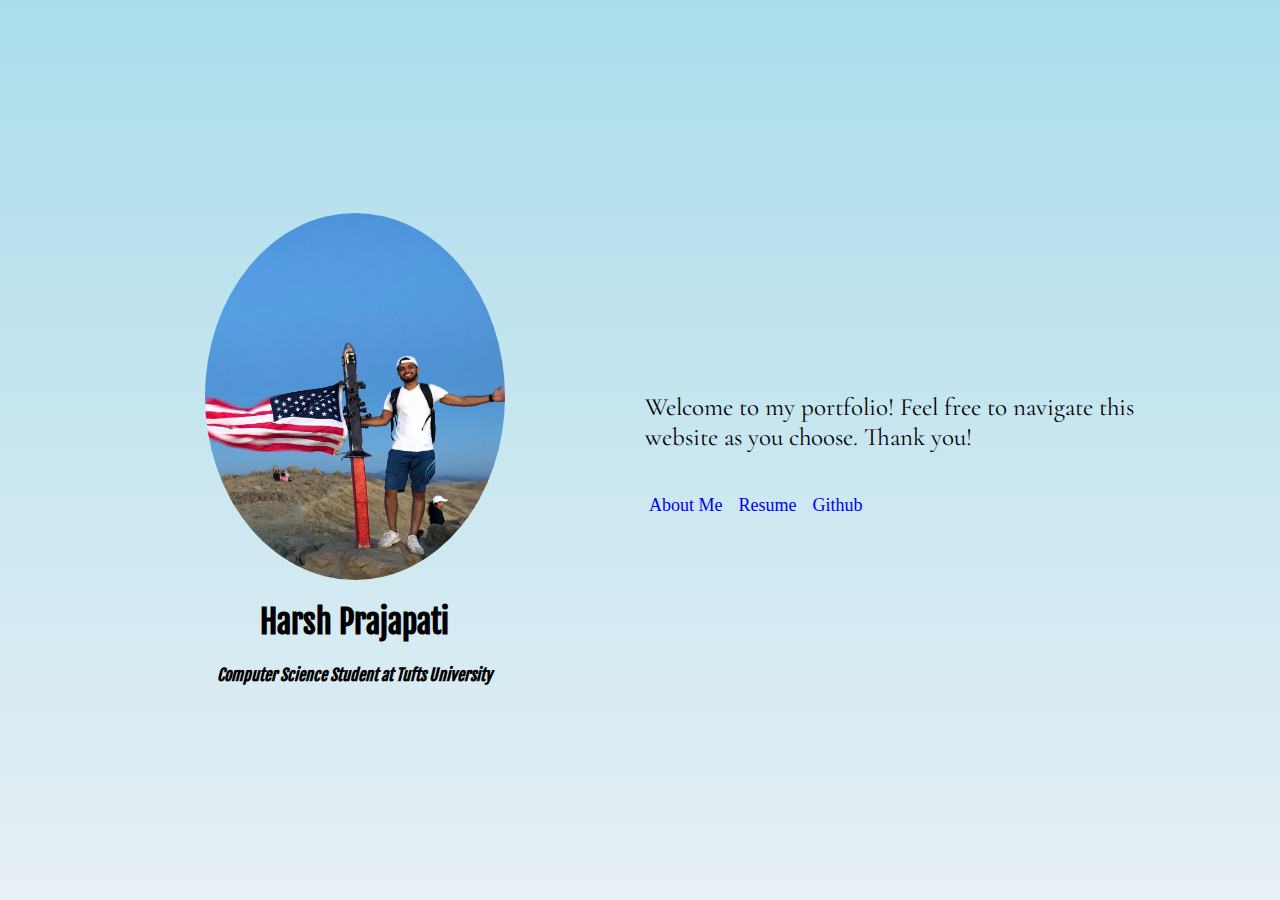
<file: index.html>
<!DOCTYPE html>
<html lang="en">
<head>
	<title>Harsh Prajapati</title>
	<link rel="stylesheet" type="text/css" href="style.css">
	<link href="https://fonts.googleapis.com/css?family=Fjalla+One" rel="stylesheet">
	<link href="https://fonts.googleapis.com/css?family=Cormorant" rel="stylesheet">
	<meta charset="utf-8" />
</head>
<body class="body">
	<div class="wrapper">
		<div class="left">
			<img class="profile-pic" alt="profile-pic" src="profile.jpeg">
			<h1 class="name">Harsh Prajapati</h1>
			<h4 class="subtitle">Computer Science Student at Tufts University</h4>
		</div>

		<div class="right">
			<p class ="intro">
				Welcome to my portfolio! Feel free to navigate this website as you choose. Thank you!
			</p>
			<ul class="links">
				<li><a href="bio.html">About Me</a>
				<li><a href="resume.html">Resume</a>
				<li><a href="https://github.com/harshyyy21">Github</a></li>
			</ul>
		</div>
	</div>
</body>
</html>
</file>
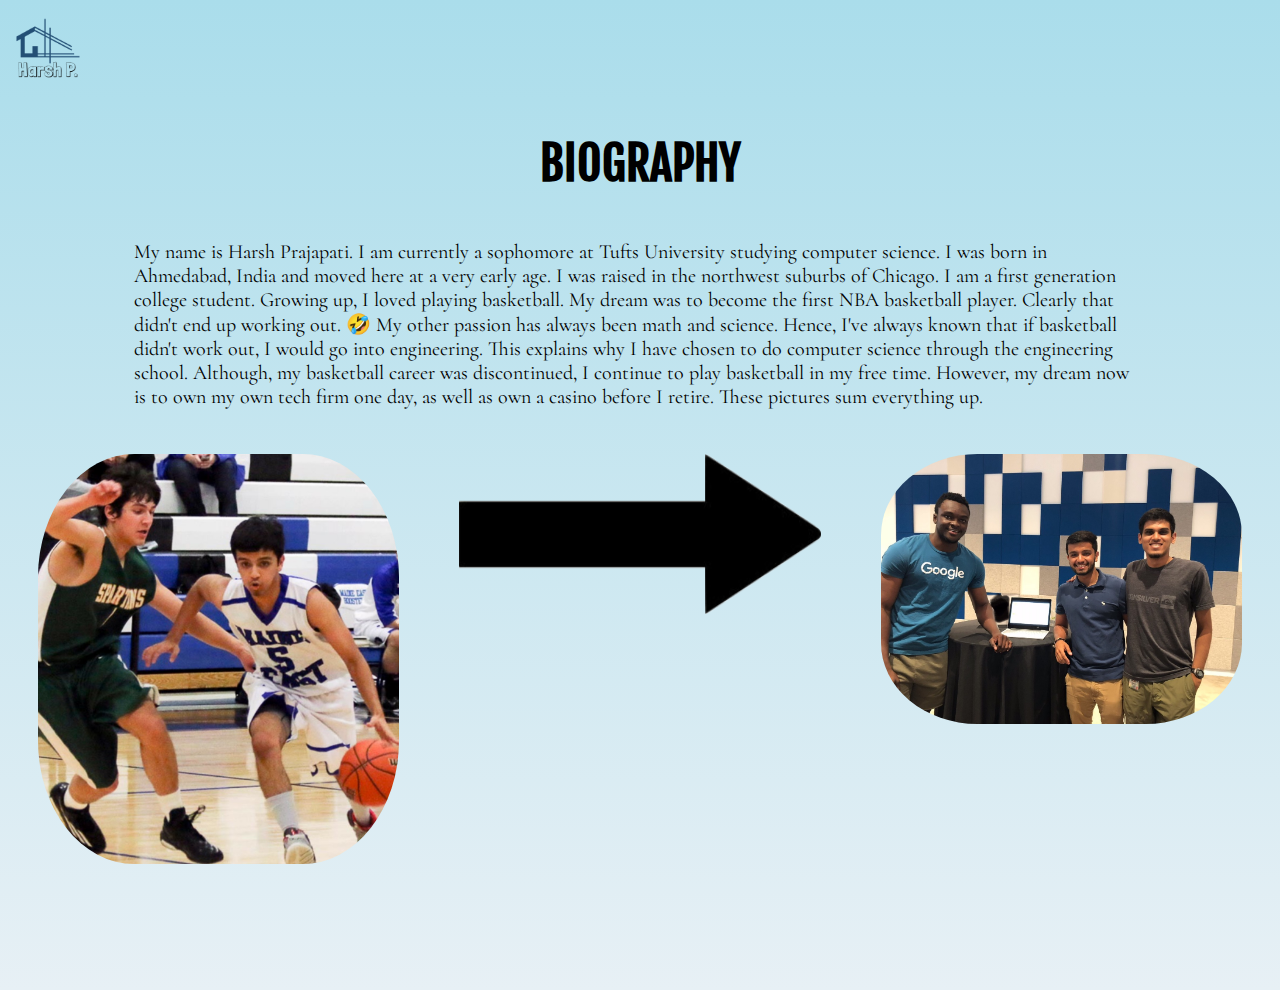
<file: bio.html>
<!DOCTYPE html>

<html lang="en" id="grad">
<head>
	<title>Harsh Prajapati Bio</title>
	<link rel="stylesheet" href="biostyle.css">
	<link href="https://fonts.googleapis.com/css?family=Fjalla+One" rel="stylesheet">
	<link href="https://fonts.googleapis.com/css?family=Cormorant" rel="stylesheet">
	<meta charset="utf-8" />
</head>

<body>
	<a href="index.html"><img class="home" alt="home" src="home.png"></a>
	<div class="header"><h3>BIOGRAPHY</h3></div>
	<p class="bio">My name is Harsh Prajapati. I am currently a sophomore at Tufts University studying computer science. I was born in Ahmedabad, India and moved here at a very early age. I was raised in the northwest suburbs of Chicago. I am a first generation college student. Growing up, I loved playing basketball. My dream was to become the first NBA basketball player. Clearly that didn't end up working out. 🤣 My other passion has always been math and science. Hence, I've always known that if basketball didn't work out, I would go into engineering. This explains why I have chosen to do computer science through the engineering school. Although, my basketball career was discontinued, I continue to play basketball in my free time. However, my dream now is to own my own tech firm one day, as well as own a casino before I retire. These pictures sum everything up.</p>

	<div id="column">
		<div id="ball">
			<img class="sections" src="ball.jpeg" alt="ball">
		</div>
		<div id="arrow">
			<img class="sections" src="arrow.png" alt="arrow">
		</div>	
		<div id="cs">
			<img class="sections" src="cs.jpeg" alt="cs">
		</div>
	</div>
</body>
</html>
</file>
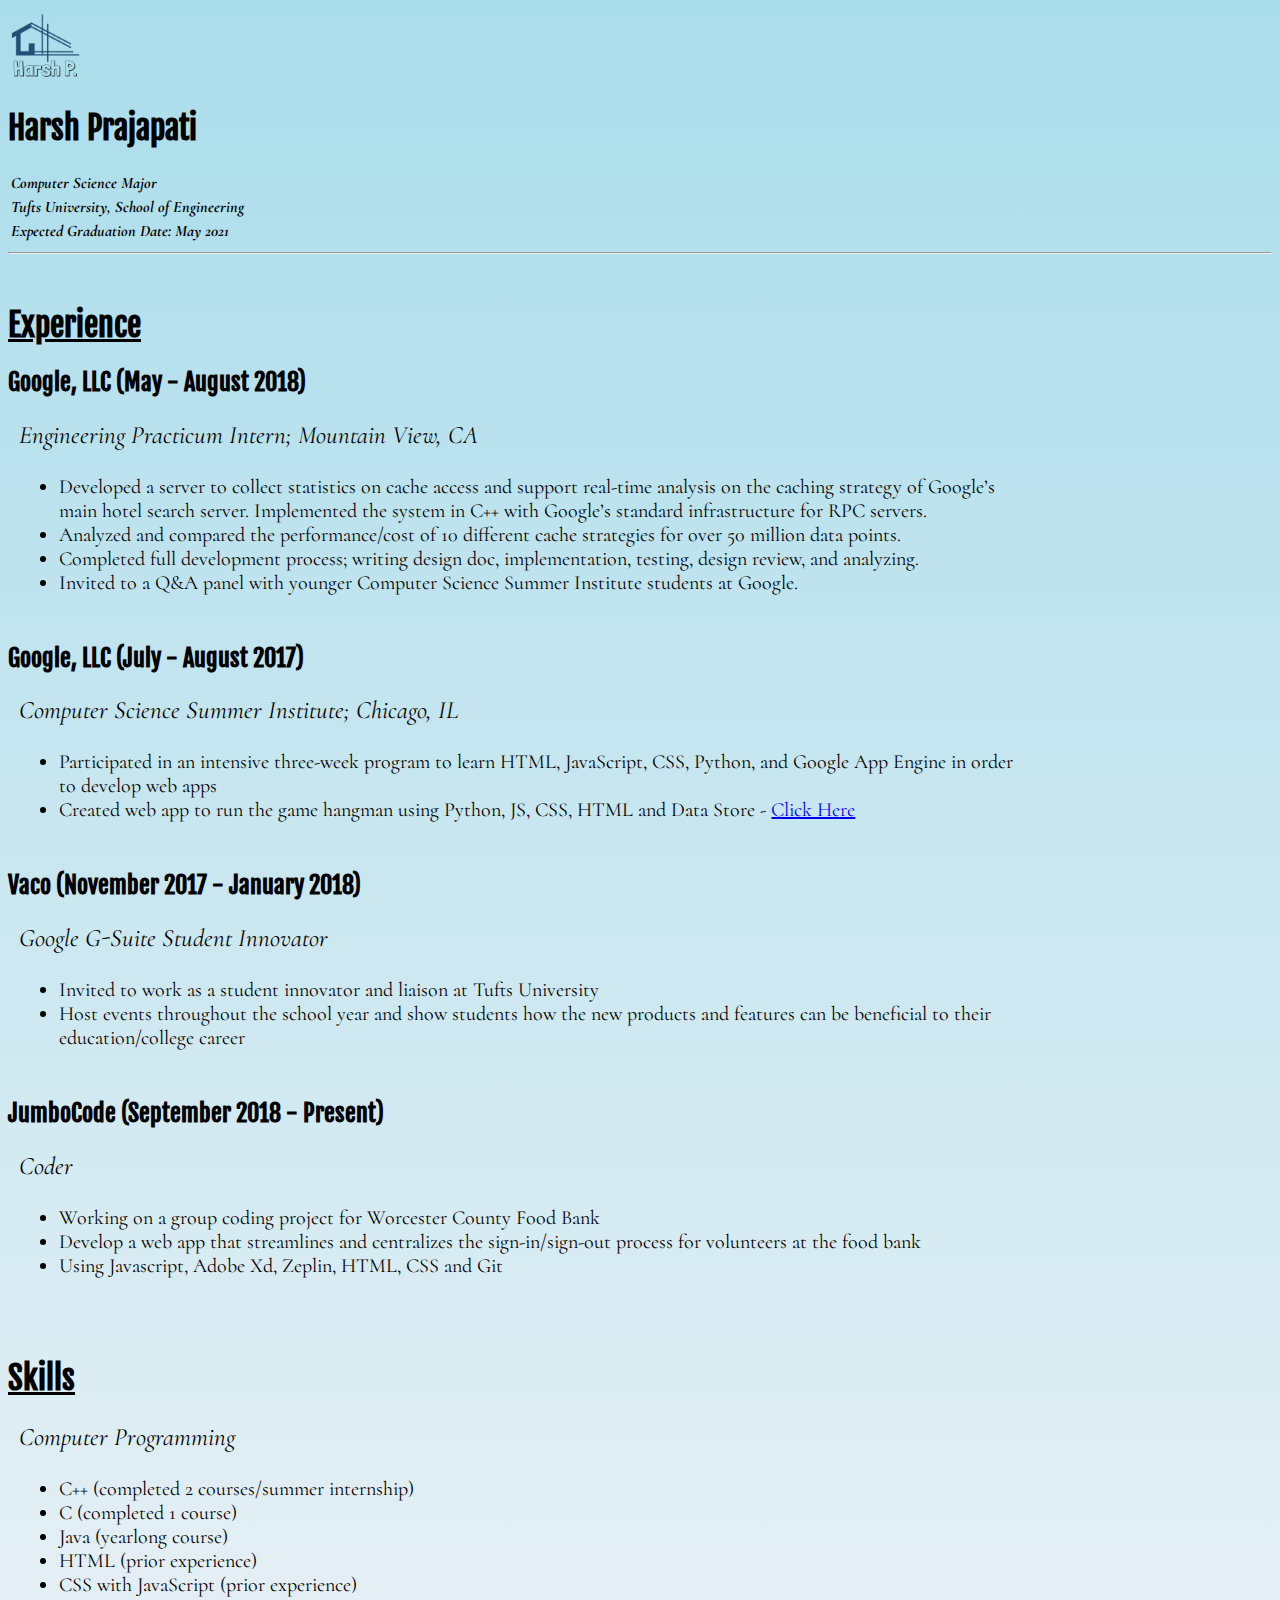
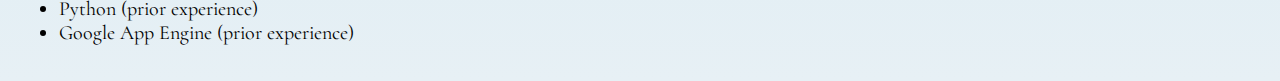
<file: resume.html>
<!DOCTYPE html>
<html lang="en">
<head>
	<title>Harsh Prajapati Resume</title>
	<link rel="stylesheet" href="resumestyle.css">
	<link href="https://fonts.googleapis.com/css?family=Fjalla+One" rel="stylesheet">
	<link href="https://fonts.googleapis.com/css?family=Cormorant" rel="stylesheet">
</head>
<body>
	<a href="index.html"><img class="home" alt="home" src="home.png"></a>
	<h1>Harsh Prajapati</h1>
	<table>
		<tfoot>
			<tr class="left"><th>Computer Science Major</th></tr>
			<tr class="left"><th>Tufts University, School of Engineering</th></tr>
			<tr class="left"><th>Expected Graduation Date: May 2021 </th></tr>
		</tfoot>
	</table>
	<hr>
	<h1 class="headers">Experience</h1>
	<h2>Google, LLC (May - August 2018)</h2>
	<table>
		<tr><td>&nbsp;</td>
		<td class="position">Engineering Practicum Intern; Mountain View, CA
			<ul>
				<li class="info">Developed a server to collect statistics on cache access and support real-time analysis on the caching strategy of Google’s main hotel search server. Implemented the system in C++ with Google’s standard infrastructure for RPC servers.</li>
				<li class="info">Analyzed and compared the performance/cost of 10 different cache strategies for over 50 million data points.</li>
				<li class="info">Completed full development process; writing design doc, implementation, testing, design review, and analyzing.</li>
				<li class="info">Invited to a Q&A panel with younger Computer Science Summer Institute students at Google.</li>
			</ul>
		</td>
	</table>
	<h2>Google, LLC (July - August 2017)</h2>
	<table>
		<tr><td>&nbsp;</td>
		<td class="position">Computer Science Summer Institute; Chicago, IL
			<ul>
				<li class="info">Participated in an intensive three-week program to learn HTML, JavaScript, CSS, Python, and Google App Engine in order to develop web apps</li>
				<li class="info">Created web app to run the game hangman using Python, JS, CSS, HTML and Data Store - <a target="_blank" href="http://hangman-175714.appspot.com/home">Click Here</a></li>
			</ul>
		</td>
	</table>
	<h2>Vaco (November 2017 - January 2018)</h2>
	<table>
		<tr><td>&nbsp;</td>
		<td class="position">Google G-Suite Student Innovator
			<ul>
				<li class="info">Invited to work as a student innovator and liaison at Tufts University</li>
				<li class="info">Host events throughout the school year and show students how the new products and features can be beneficial to their education/college career</li>
			</ul>
		</td>
	</table>
	<h2>JumboCode (September 2018 - Present)</h2>
	<table>
		<tr><td>&nbsp;</td>
		<td class="position">Coder
			<ul>
				<li class="info">Working on a group coding project for Worcester County Food Bank</li>
				<li class="info">Develop a web app that streamlines and centralizes the sign-in/sign-out process for volunteers at the food bank</li>
				<li class="info">Using Javascript, Adobe Xd, Zeplin, HTML, CSS and Git</li>
			</ul>
		</td>
	</table>

	<h1 class="headers">Skills</h1>
	<table>
		<tr><td>&nbsp;</td>
		<td class="position">Computer Programming
			<ul>
				<li class="info">C++ (completed 2 courses/summer internship)</li>
				<li class="info">C (completed 1 course)</li>
				<li class="info">Java (yearlong course)</li>
				<li class="info">HTML (prior experience)</li>
				<li class="info">CSS with JavaScript (prior experience)</li>
				<li class="info">Python (prior experience)</li>
				<li class="info">Google App Engine (prior experience)</li>
			</ul>
		</td>
	</table>
	
</body>
</html>
</file>
<file: style.css>
.profile-pic {
  border-radius: 50%;
  height:367px;
  width: 300px;
}

html, body{
  display: flex;
  align-items: center;
  justify-content: center;
  height: 100%;
  margin: 0px;
  padding: 0px;
  background: linear-gradient(to bottom, rgba(170, 221, 235, 1) 0%, rgba(231, 240, 245, 1) 100%);

}

.name, .subtitle{
  font-family: 'Fjalla One', sans-serif;
  margin-bottom: 2px;
}
.subtitle {
  font-style: italic;
}

.intro {
  font-family: 'Cormorant', serif;
  font-size: 25px;
}

.wrapper {
  max-width: 100%;
  display: flex;
  flex-direction: row;
  height: 80%;
}

.left, .right {
  margin: 5px;
  max-width: 50%;
  flex: 1;
  display: flex;
  flex-direction: column;
  justify-content: center;
}

.left {
  align-items: center;
  justify-content: center;
  color: black;
}

.links {
  padding-left: 0px;
  font-size: 18px;
}

.links li {
  margin-right: 8px;
  display: inline-block;
}

.links a {
  padding: 4px;
  text-decoration: none;
}

.links a:hover {
  background-color: rgba(0, 0, 0, 0.2);
}
</file>
<file: biostyle.css>
html {
	height: 110%;
	background: linear-gradient(to bottom, rgba(170, 221, 235, 1) 0%, rgba(231, 240, 245, 1) 100%);
	background-size: cover;
	background-repeat:no-repeat;
}

.home {
	height: 75px;
	width: 75px;
	padding-top: 5px;
	padding-left: 5px;
}

.bio {
	padding-left: 10%;
	padding-right: 10%;
	padding-bottom: 2%;
	font-family: 'Cormorant', serif;
	font-size: 20px;
}

.header {
	font-size: 40px;
	font-weight: bold;
	text-align: center;
	font-family: 'Fjalla One', sans-serif;
}

* {
  box-sizing: border-box;
}

.sections {
	float: left;
	width: 33.33%;
	border-radius: 30%;
	padding-left: 30px;
	padding-right: 30px;
}

#column {
	margin: auto;
}

img {
	max-width: 100%
}
</file>
<file: resumestyle.css>
.left {
	text-align: left;
	font-style: oblique;
	font-family: 'Cormorant', serif;	
}
 
html {
	background: linear-gradient(to bottom, rgba(170, 221, 235, 1) 0%, rgba(231, 240, 245, 1) 100%);
	font-family: 'Roboto', sans-serif;
	height: auto;
	margin: 0px;
	padding:0px;
}

.headers {
	padding-top: 30px;
	text-decoration: underline;
	font-family: 'Fjalla One', sans-serif;
}

.position {
	font-size: 25px;
	font-style: oblique;
	font-family: 'Cormorant', serif;
}

.info {
	font-size: 15pt;
	font-style: normal;
	padding-right: 250px;
}

.home {
	height: 75px;
	width: 75px;
}

h2 {
	font-family: 'Fjalla One', sans-serif;
}

h1 {
	font-family: 'Fjalla One', sans-serif;
}
</file>
